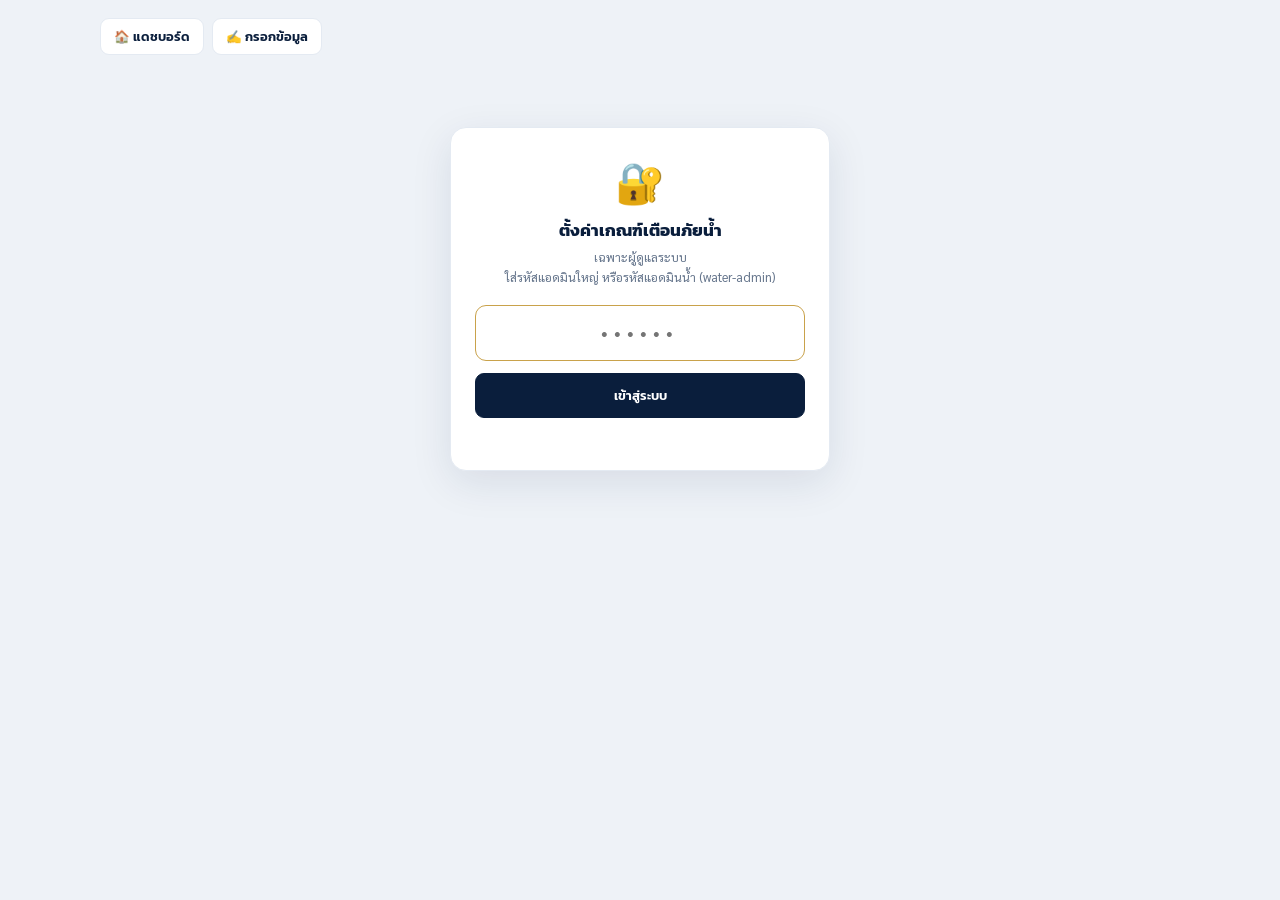
<file: thresholds.html>
<!DOCTYPE html><html lang="th"><head>
<meta charset="UTF-8"><meta name="viewport" content="width=device-width,initial-scale=1,viewport-fit=cover">
<meta name="theme-color" content="#0a1e3c">
<title>ตั้งค่าเกณฑ์เตือนภัยน้ำ · แอดมิน</title>
<link href="https://fonts.googleapis.com/css2?family=Kanit:wght@300;400;500;600;700;800&family=Sarabun:wght@400;500;600;700&display=swap" rel="stylesheet">
<style>
:root{--navy:#0a1e3c;--ink:#0f172a;--muted:#64748b;--bg:#eef2f7;--card:#fff;--line:#e4eaf2;
  --gold:#c9a24b;--ok:#16a34a;--warn:#f59e0b;--crit:#dc2626;--info:#0ea5e9;--cyan:#0891b2;
  --r:14px;--disp:'Kanit',sans-serif;--font:'Sarabun',system-ui,sans-serif}
*{box-sizing:border-box}
body{margin:0;background:var(--bg);color:var(--ink);font-family:var(--font);padding:18px 14px 60px}
.wrap{max-width:1080px;margin:0 auto}
h1{font-family:var(--disp);font-weight:700;font-size:20px;color:var(--navy);margin:0}
h1 small{display:block;font-size:11px;color:var(--muted);font-weight:500;letter-spacing:2px;text-transform:uppercase;margin-top:2px}
.hd{display:flex;align-items:center;gap:12px;flex-wrap:wrap;margin-bottom:16px}
.badge{display:inline-flex;align-items:center;gap:7px;background:#0e3b6b;color:#cfe0f7;border:1px solid #1e4576;
  padding:6px 12px;border-radius:999px;font-size:12px;font-weight:600;font-family:var(--disp)}
.spacer{margin-left:auto}
.btn{font-family:var(--disp);font-weight:600;font-size:13px;border:1px solid var(--line);background:#fff;color:var(--navy);
  border-radius:9px;padding:8px 14px;cursor:pointer;transition:.15s}
.btn:hover{background:var(--bg)}
.btn.primary{background:var(--navy);color:#fff;border-color:var(--navy)}
.btn.primary:hover{filter:brightness(1.18)}
.btn.gold{background:var(--gold);color:#20140a;border-color:var(--gold)}
.btn:disabled{opacity:.45;cursor:not-allowed}

/* ---- login ---- */
.login{max-width:380px;margin:8vh auto 0;background:var(--card);border:1px solid var(--line);border-radius:16px;
  box-shadow:0 12px 40px rgba(15,40,80,.1);padding:26px 24px;text-align:center}
.login .lock{font-size:40px}
.login h2{font-family:var(--disp);font-size:17px;color:var(--navy);margin:10px 0 4px}
.login p{font-size:12.5px;color:var(--muted);margin:0 0 18px;line-height:1.6}
.login input{width:100%;font-family:var(--disp);font-size:20px;text-align:center;letter-spacing:6px;
  border:1.5px solid var(--line);border-radius:11px;padding:12px;margin-bottom:12px;outline:none}
.login input:focus{border-color:var(--gold)}
.login .btn{width:100%;padding:12px}
.err{color:var(--crit);font-size:12.5px;margin-top:10px;min-height:16px;font-weight:600}

/* ---- section cards ---- */
.card{background:var(--card);border:1px solid var(--line);border-radius:var(--r);box-shadow:0 6px 20px rgba(15,40,80,.06);
  margin-bottom:16px;overflow:hidden}
.card .ch{display:flex;align-items:center;gap:10px;padding:13px 16px;border-bottom:1px solid var(--line);
  background:linear-gradient(180deg,#fff,#f7f9fc)}
.card .ch .ic{width:30px;height:30px;border-radius:9px;background:#0e3b6b;color:#fff;display:grid;place-items:center;font-size:15px}
.card .ch h3{font-family:var(--disp);font-size:15px;font-weight:700;color:var(--navy);margin:0}
.card .ch .cnt{font-size:11px;color:var(--muted);margin-left:auto;font-family:var(--disp)}
.tblwrap{overflow-x:auto}
table{width:100%;border-collapse:collapse;font-size:13px;min-width:520px}
th,td{padding:9px 10px;text-align:center;border-bottom:1px solid var(--line);white-space:nowrap}
th{font-family:var(--disp);font-weight:600;font-size:11px;color:var(--muted);background:#f8fafc;position:sticky;top:0}
td.nm{text-align:left;font-weight:600;color:var(--navy);white-space:normal;min-width:130px}
td.nm small{display:block;color:var(--muted);font-weight:400;font-size:10.5px}
input.num{width:78px;font-family:var(--disp);font-size:13px;text-align:center;border:1px solid var(--line);
  border-radius:8px;padding:6px 4px;outline:none;background:#fff}
input.num:focus{border-color:var(--gold);background:#fffdf7}
input.num.dirty{border-color:var(--info);background:#eff8ff}
.save{font-family:var(--disp);font-size:12px;font-weight:600;border:1px solid var(--navy);background:var(--navy);color:#fff;
  border-radius:8px;padding:6px 12px;cursor:pointer;transition:.15s}
.save:disabled{opacity:.4;cursor:default;background:#fff;color:var(--muted);border-color:var(--line)}
.save.ok{background:var(--ok);border-color:var(--ok)}
.upd{font-size:10px;color:var(--muted);font-family:var(--disp)}
.hint{font-size:11px;color:var(--warn);font-weight:600}
.legend{font-size:11.5px;color:var(--muted);padding:10px 16px;border-top:1px dashed var(--line);line-height:1.7}
.loading{text-align:center;color:var(--muted);padding:40px;font-size:13px}
/* toast */
#toast{position:fixed;left:50%;bottom:22px;transform:translateX(-50%) translateY(20px);z-index:99;
  background:var(--navy);color:#fff;font-family:var(--disp);font-size:13px;padding:11px 20px;border-radius:999px;
  box-shadow:0 12px 34px rgba(6,20,45,.4);opacity:0;transition:.3s;pointer-events:none}
#toast.show{opacity:1;transform:translateX(-50%) translateY(0)}
#toast.bad{background:var(--crit)}
.nameField{display:flex;align-items:center;gap:8px;font-size:12px;color:var(--muted);font-family:var(--disp)}
.nameField input{font-family:var(--font);font-size:13px;border:1px solid var(--line);border-radius:8px;padding:6px 10px;width:150px}
.topnav{display:flex;gap:8px;flex-wrap:wrap;margin-bottom:14px}
.topnav a{display:inline-flex;align-items:center;gap:6px;font-family:var(--disp);font-size:12.5px;font-weight:600;text-decoration:none;color:var(--navy);background:#fff;border:1px solid var(--line);border-radius:9px;padding:8px 13px;transition:.15s}
.topnav a:hover{background:var(--bg)}
.ro-note{font-size:10.5px;color:var(--warn);font-weight:600;font-family:var(--disp);margin-right:10px}
</style>
</head>
<body>
<div class="wrap">
  <div class="topnav">
    <a href="index.html">🏠 แดชบอร์ด</a>
    <a href="input.html">✍️ กรอกข้อมูล</a>
  </div>
  <!-- ===== LOGIN ===== -->
  <div id="loginView" class="login">
    <div class="lock">🔐</div>
    <h2>ตั้งค่าเกณฑ์เตือนภัยน้ำ</h2>
    <p>เฉพาะผู้ดูแลระบบ<br>ใส่รหัสแอดมินใหญ่ หรือรหัสแอดมินน้ำ (water-admin)</p>
    <input id="pin" type="password" inputmode="numeric" placeholder="••••••" autocomplete="off" maxlength="12">
    <button class="btn primary" id="loginBtn">เข้าสู่ระบบ</button>
    <div class="err" id="loginErr"></div>
  </div>

  <!-- ===== MAIN ===== -->
  <div id="mainView" style="display:none">
    <div class="hd">
      <h1>ตั้งค่าเกณฑ์เตือนภัยน้ำ<small>Alert Threshold Settings</small></h1>
      <span class="badge" id="roleBadge">🔓 โหมดแอดมิน</span>
      <div class="spacer"></div>
      <label class="nameField">ผู้แก้ไข: <input id="editorName" placeholder="ชื่อ (ไม่บังคับ)"></label>
      <button class="btn" id="reloadBtn">↻ โหลดใหม่</button>
      <button class="btn" id="logoutBtn">ออกจากระบบ</button>
    </div>
    <div id="content"><div class="loading">กำลังโหลดเกณฑ์…</div></div>
    <p style="font-size:11px;color:var(--muted);text-align:center;line-height:1.7;margin-top:18px">
      แก้ตัวเลขในช่อง แล้วกด "บันทึก" ทีละแถว · การเปลี่ยนเกณฑ์มีผลกับสถานะธงทันที (ระบบล้าง cache ให้อัตโนมัติ)<br>
      ข้อมูลเก็บในชีต "Thresholds" — ไม่ต้องแก้โค้ดอีกต่อไป
    </p>
  </div>
</div>
<div id="toast"></div>

<script>
(function(){
"use strict";
var API_URL = (window.APP_CONFIG && window.APP_CONFIG.API_URL) ||
  "https://script.google.com/macros/s/AKfycbyNbwf9250krK8ObZwR83RYgg139pf72T7QMh1paVb2BI3OD5n1U4nIPEDCdIZGkU7F/exec";

var PIN = "";
var ROLE = null, SCOPE = null;
var _cb = 0;

/* ---- JSONP (ใช้ได้ทั้งอ่าน/เขียน ไม่ติด CORS) ---- */
function jsonp(params){
  return new Promise(function(resolve,reject){
    var name = "__thcb_" + (++_cb) + "_" + Date.now();
    var timer = setTimeout(function(){ cleanup(); reject(new Error("timeout")); }, 20000);
    function cleanup(){ clearTimeout(timer); delete window[name]; if(sc.parentNode) sc.parentNode.removeChild(sc); }
    window[name] = function(data){ cleanup(); resolve(data); };
    var qs = Object.keys(params).map(function(k){ return encodeURIComponent(k)+"="+encodeURIComponent(params[k]); }).join("&");
    var sc = document.createElement("script");
    sc.src = API_URL + "?" + qs + "&callback=" + name;
    sc.onerror = function(){ cleanup(); reject(new Error("network")); };
    document.body.appendChild(sc);
  });
}

/* ---- toast ---- */
var toastEl = document.getElementById("toast"), toastT;
function toast(msg, bad){ toastEl.textContent=msg; toastEl.className = "show"+(bad?" bad":"");
  clearTimeout(toastT); toastT=setTimeout(function(){ toastEl.className=""; }, 2600); }

/* ---- login ---- */
var loginBtn=document.getElementById("loginBtn"), pinInp=document.getElementById("pin"), loginErr=document.getElementById("loginErr");
function doLogin(){
  var pin=(pinInp.value||"").trim();
  if(pin.length<3){ loginErr.textContent="กรุณาใส่รหัสแอดมิน"; return; }
  loginBtn.disabled=true; loginBtn.textContent="กำลังตรวจสอบ…"; loginErr.textContent="";
  jsonp({action:"listthresholds", adminpin:pin}).then(function(res){
    loginBtn.disabled=false; loginBtn.textContent="เข้าสู่ระบบ";
    if(!res || !res.ok){ loginErr.textContent=(res&&res.error)||"รหัสไม่ถูกต้อง"; return; }
    PIN=pin; ROLE=res.role||null; SCOPE=res.scope||null;
    document.getElementById("roleBadge").textContent=roleLabel();
    document.getElementById("loginView").style.display="none";
    document.getElementById("mainView").style.display="block";
    render(res.thresholds||[]);
  }).catch(function(){ loginBtn.disabled=false; loginBtn.textContent="เข้าสู่ระบบ"; loginErr.textContent="เชื่อมต่อไม่ได้ ลองใหม่"; });
}
loginBtn.onclick=doLogin;
pinInp.addEventListener("keydown",function(e){ if(e.key==="Enter") doLogin(); });

/* ---- โหลดใหม่ / ออกจากระบบ ---- */
document.getElementById("reloadBtn").onclick=function(){
  document.getElementById("content").innerHTML='<div class="loading">กำลังโหลดเกณฑ์…</div>';
  jsonp({action:"listthresholds", adminpin:PIN}).then(function(res){
    if(res&&res.ok) render(res.thresholds||[]); else toast((res&&res.error)||"โหลดไม่สำเร็จ", true);
  });
};
document.getElementById("logoutBtn").onclick=function(){
  PIN=""; pinInp.value="";
  document.getElementById("mainView").style.display="none";
  document.getElementById("loginView").style.display="block";
};

/* ---- นิยามคอลัมน์แต่ละชนิด ---- */
var TYPES = {
  station:  { icon:"🌊", title:"สถานีลำน้ำ", cols:[
      {f:"normal",label:"ปกติ"},{f:"warn",label:"เฝ้าระวัง"},{f:"crit",label:"วิกฤติ"},{f:"bank",label:"ระดับตลิ่ง"}],
      legend:"หน่วย ม.รทก. · ธงเหลืองเมื่อ ≥ เฝ้าระวัง · ธงแดงเมื่อ ≥ วิกฤติ (สถานีลำน้ำ: ถึงตลิ่งพอดี = วิกฤติ)" },
  floodgate:{ icon:"🚪", title:"ประตูระบายน้ำ (ปตร.)", cols:[
      {f:"normal",label:"ปกติ"},{f:"warn",label:"เฝ้าระวัง"},{f:"crit",label:"วิกฤติ"}],
      legend:"หน่วย ม.รทก. · ปตร.: สูงกว่าเกณฑ์วิกฤติ = ธงแดง" },
  hydro:    { icon:"📡", title:"สถานีอุทกวิทยา", cols:[
      {f:"normal",label:"ปกติ (รทก.)"},{f:"warn",label:"เฝ้าระวัง (รทก.)"},{f:"crit",label:"วิกฤติ (รทก.)"},
      {f:"normal_h",label:"ปกติ (สูง)"},{f:"warn_h",label:"เฝ้าระวัง (สูง)"},{f:"crit_h",label:"วิกฤติ (สูง)"}],
      legend:"มี 2 ชุด: ระดับ ม.รทก. และ ความสูงจากท้องน้ำ (ม.) — ใช้ตัวที่วิกฤติกว่า" },
  reservoir:{ icon:"🏞️", title:"อ่างเก็บน้ำ", cols:[
      {f:"normal",label:"น้ำน้อยกว่า (%)"},{f:"warn",label:"เฝ้าระวังน้ำมาก (%)"},{f:"crit",label:"ล้นความจุ (%)"}],
      legend:"หน่วย % ของความจุ · ต่ำกว่า \"น้ำน้อยกว่า\" = น้ำน้อย · ≥ เฝ้าระวัง = น้ำมาก · ≥ ล้นความจุ = ล้น" }
};
var ORDER = ["station","floodgate","hydro","reservoir"];

function canEdit(tp){ if(ROLE==="super") return true; return Array.isArray(SCOPE) && SCOPE.indexOf(tp)!==-1; }
function roleLabel(){ return ROLE==="super"?"🔓 แอดมินใหญ่ · แก้ได้ทุกชนิด":ROLE==="water"?"💧 แอดมินน้ำ · แก้สถานีลำน้ำ":ROLE==="reservoir"?"🏞️ แอดมินอ่าง/ปตร./อุทกฯ":"🔓 โหมดแอดมิน"; }
function esc(v){ return (v==null?"":String(v)).replace(/[&<>"]/g,function(c){return {'&':'&amp;','<':'&lt;','>':'&gt;','"':'&quot;'}[c];}); }

function render(list){
  var byType = {station:[],floodgate:[],hydro:[],reservoir:[]};
  list.forEach(function(r){ if(byType[r.point_type]) byType[r.point_type].push(r); });
  var html = "";
  ORDER.forEach(function(tp){
    var def=TYPES[tp], rows=byType[tp]; if(!rows.length) return;
    var editable = canEdit(tp);
    html += '<div class="card"><div class="ch"><span class="ic">'+def.icon+'</span><h3>'+def.title+'</h3>'+
            (editable?'':'<span class="ro-note">🔒 อ่านอย่างเดียว (นอกสิทธิ์)</span>')+
            '<span class="cnt">'+rows.length+' จุด</span></div><div class="tblwrap"><table><thead><tr>'+
            '<th style="text-align:left">จุด</th>';
    def.cols.forEach(function(c){ html+='<th>'+c.label+'</th>'; });
    html += '<th>แก้ล่าสุด</th><th></th></tr></thead><tbody>';
    rows.forEach(function(r){
      html += '<tr data-id="'+esc(r.id)+'" data-type="'+tp+'"><td class="nm">'+esc(r.name||r.id)+
              '<small>'+esc(r.id)+'</small></td>';
      def.cols.forEach(function(c){
        var val = (r[c.f]===null||r[c.f]===undefined)?"":r[c.f];
        html += '<td><input class="num" type="number" step="0.01" data-f="'+c.f+'" value="'+esc(val)+'"'+(editable?'':' disabled')+'></td>';
      });
      html += '<td class="upd">'+esc(r.updated_at||"—")+(r.updated_by?'<br>'+esc(r.updated_by):"")+'</td>'+
              '<td>'+(editable?'<button class="save" disabled>บันทึก</button>':'<span style="color:var(--muted);font-size:11px">—</span>')+'</td></tr>';
    });
    html += '</tbody></table></div><div class="legend">'+def.legend+'</div></div>';
  });
  document.getElementById("content").innerHTML = html || '<div class="loading">ไม่พบข้อมูลเกณฑ์</div>';
  wire();
}

function wire(){
  var rows = document.querySelectorAll("tr[data-id]");
  rows.forEach(function(tr){
    if (!canEdit(tr.dataset.type)) return;
    var inputs = tr.querySelectorAll("input.num");
    var saveBtn = tr.querySelector(".save");
    if (!saveBtn) return;
    var orig = {}; inputs.forEach(function(i){ orig[i.dataset.f]=i.value; });
    function checkDirty(){
      var dirty=false;
      inputs.forEach(function(i){ var d=i.value!==orig[i.dataset.f]; i.classList.toggle("dirty",d); if(d)dirty=true; });
      saveBtn.disabled=!dirty; if(!dirty){ saveBtn.classList.remove("ok"); saveBtn.textContent="บันทึก"; }
    }
    inputs.forEach(function(i){ i.addEventListener("input",checkDirty); });
    saveBtn.onclick=function(){
      var params={ action:"setthreshold", adminpin:PIN, id:tr.dataset.id };
      var nm=(document.getElementById("editorName").value||"").trim(); if(nm) params.updated_by=nm;
      inputs.forEach(function(i){ if(i.value!==orig[i.dataset.f] && i.value!=="") params[i.dataset.f]=i.value; });
      // soft check ลำดับ ปกติ ≤ เฝ้าระวัง ≤ วิกฤติ
      var n=parseFloat(tr.querySelector('[data-f=normal]').value), w=parseFloat(tr.querySelector('[data-f=warn]').value), c=parseFloat(tr.querySelector('[data-f=crit]').value);
      if(!isNaN(n)&&!isNaN(w)&&!isNaN(c)&&!(n<=w&&w<=c)){
        if(!confirm("ลำดับเกณฑ์ผิดปกติ (ควร ปกติ ≤ เฝ้าระวัง ≤ วิกฤติ)\nยืนยันบันทึกต่อไหม?")) return;
      }
      saveBtn.disabled=true; saveBtn.textContent="กำลังบันทึก…";
      jsonp(params).then(function(res){
        if(res&&res.ok){
          inputs.forEach(function(i){ orig[i.dataset.f]=i.value; i.classList.remove("dirty"); });
          saveBtn.classList.add("ok"); saveBtn.textContent="✓ บันทึกแล้ว";
          var upd=tr.querySelector(".upd"); if(upd) upd.innerHTML="เพิ่งแก้"+(nm?'<br>'+esc(nm):"");
          toast("บันทึกเกณฑ์ "+tr.dataset.id+" แล้ว");
          setTimeout(function(){ saveBtn.disabled=true; saveBtn.classList.remove("ok"); saveBtn.textContent="บันทึก"; }, 1500);
        } else {
          saveBtn.disabled=false; saveBtn.textContent="บันทึก";
          toast((res&&res.error)||"บันทึกไม่สำเร็จ", true);
        }
      }).catch(function(){ saveBtn.disabled=false; saveBtn.textContent="บันทึก"; toast("เชื่อมต่อไม่ได้", true); });
    };
  });
}

setTimeout(function(){ pinInp.focus(); }, 200);
})();
</script>
</body></html>
</file>
